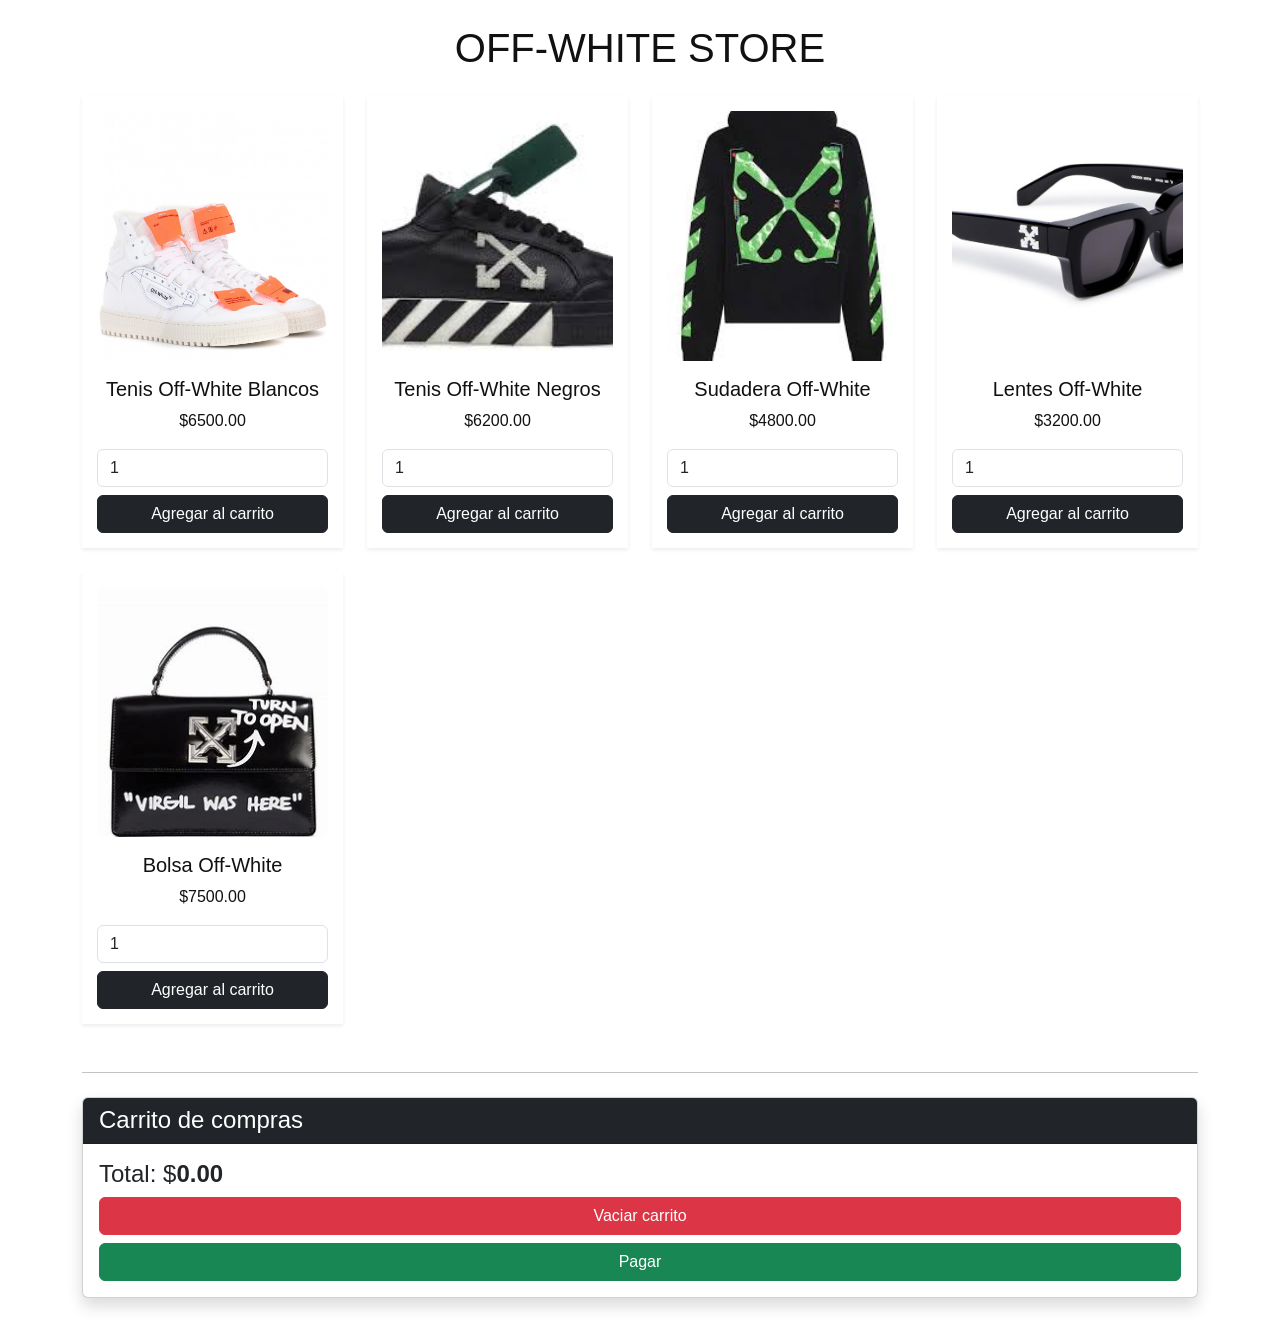
<file: index.html>
<!DOCTYPE html>
<html lang="es">

<head>
    <meta charset="UTF-8">
    <meta name="viewport" content="width=device-width, initial-scale=1">
    <title>OFF-WHITE STORE</title>

    <!-- Bootstrap -->
    <link href="https://cdn.jsdelivr.net/npm/bootstrap@5.3.3/dist/css/bootstrap.min.css" rel="stylesheet">

    <!-- TU CSS -->
    <link rel="stylesheet" href="estiloE.css">
</head>

<body>

    <div class="container my-4">
        <h1 class="text-center mb-4">OFF-WHITE STORE</h1>

        <div class="row" id="productos"></div>

        <hr class="my-4">

        <div class="card shadow">
            <div class="card-header bg-dark text-white">
                <h4 class="mb-0">Carrito de compras</h4>
            </div>
            <div class="card-body">
                <div id="carrito"></div>

                <h4>Total: $<span id="total">0.00</span></h4>

                <button class="btn btn-danger w-100 mb-2" onclick="vaciarCarrito()">
                    Vaciar carrito
                </button>

                <button class="btn btn-success w-100" onclick="pagar()">
                    Pagar
                </button>
            </div>
        </div>
    </div>

    <script>
        const productos = [
            { id: 1, nombre: "Tenis Off-White Blancos", precio: 6500, imagen: "tenis1.jpg" },
            { id: 2, nombre: "Tenis Off-White Negros", precio: 6200, imagen: "tenis3.jpg" },
            { id: 3, nombre: "Sudadera Off-White", precio: 4800, imagen: "sudadera 2.jpg" },
            { id: 4, nombre: "Lentes Off-White", precio: 3200, imagen: "LENTES1.jpg" },
            { id: 5, nombre: "Bolsa Off-White", precio: 7500, imagen: "bolsa5.jpg" }
        ];

        let carrito = [];

        function mostrarProductos() {
            const contenedor = document.getElementById("productos");
            contenedor.innerHTML = "";

            productos.forEach(producto => {
                contenedor.innerHTML += `
                <div class="col-md-3 mb-4">
                    <div class="minimal-card shadow-sm">
                        <img src="${producto.imagen}" class="img-producto">
                        
                        <h5 class="mt-3">${producto.nombre}</h5>
                        <p>$${producto.precio.toFixed(2)}</p>

                        <input type="number" id="cantidad-${producto.id}" class="form-control mb-2" value="1" min="1">

                        <button class="btn btn-dark w-100" onclick="agregarCarrito(${producto.id})">
                            Agregar al carrito
                        </button>
                    </div>
                </div>`;
            });
        }

        function agregarCarrito(id) {
            const producto = productos.find(p => p.id === id);
            const cantidad = parseInt(document.getElementById(`cantidad-${id}`).value);

            if (cantidad <= 0 || isNaN(cantidad)) {
                alert("Ingresa una cantidad válida");
                return;
            }

            const existe = carrito.find(item => item.id === id);

            if (existe) {
                existe.cantidad += cantidad;
            } else {
                carrito.push({
                    id: producto.id,
                    nombre: producto.nombre,
                    precio: producto.precio,
                    cantidad: cantidad
                });
            }

            mostrarCarrito();
        }

        function eliminarProducto(id) {
            carrito = carrito.filter(item => item.id !== id);
            mostrarCarrito();
        }

        function mostrarCarrito() {
            const contenedor = document.getElementById("carrito");
            const totalHTML = document.getElementById("total");

            contenedor.innerHTML = "";
            let total = 0;

            carrito.forEach(item => {
                const subtotal = item.precio * item.cantidad;
                total += subtotal;

                contenedor.innerHTML += `
                <div class="carrito-item d-flex justify-content-between align-items-center">
                    <div>
                        <strong>${item.nombre}</strong><br>
                        Cantidad: ${item.cantidad} | Precio: $${item.precio.toFixed(2)}
                    </div>
                    <div>
                        <span>$${subtotal.toFixed(2)}</span><br>
                        <button onclick="eliminarProducto(${item.id})">Eliminar</button>
                    </div>
                </div>`;
            });

            totalHTML.innerText = total.toFixed(2);
        }

        function vaciarCarrito() {
            carrito = [];
            mostrarCarrito();
        }

        function pagar() {

            if (carrito.length === 0) {
                alert("Tu carrito está vacío");
                return;
            }

            let total = document.getElementById("total").innerText;

            document.getElementById("carrito").innerHTML = `
            <div class="alert alert-success text-center">
                ✅ Compra exitosa <br><br>
                Total pagado: $${total} <br><br>
                Gracias por tu compra en OFF-WHITE
            </div>
            `;

            carrito = [];
            document.getElementById("total").innerText = "0.00";
        }

        mostrarProductos();
    </script>

</body>
</html>
</file>
<file: estiloE.css>
body {
    font-family: Helvetica, sans-serif;
    background: #fff;
    color: #111;
}

/* PRODUCTOS */
.img-producto {
    width: 100%;
    height: 250px;
    object-fit: cover;
    border-radius: 8px;
}

.minimal-card {
    border: none;
    padding: 15px;
    text-align: center;
    transition: .3s;
}

.minimal-card:hover {
    transform: scale(1.05);
}

/* CARRITO */
.carrito-item {
    background: #f5f5f5;
    padding: 15px;
    border-radius: 10px;
    margin-bottom: 15px;
    box-shadow: 0 2px 6px rgba(0, 0, 0, .08);
}

.carrito-item button {
    margin-top: 5px;
    padding: 5px 10px;
    border: none;
    background: #000;
    color: white;
    border-radius: 5px;
    cursor: pointer;
}

.carrito-item button:hover {
    opacity: .8;
}

/* TOTAL */
#total {
    font-weight: bold;
    font-size: 24px;
}
</file>
